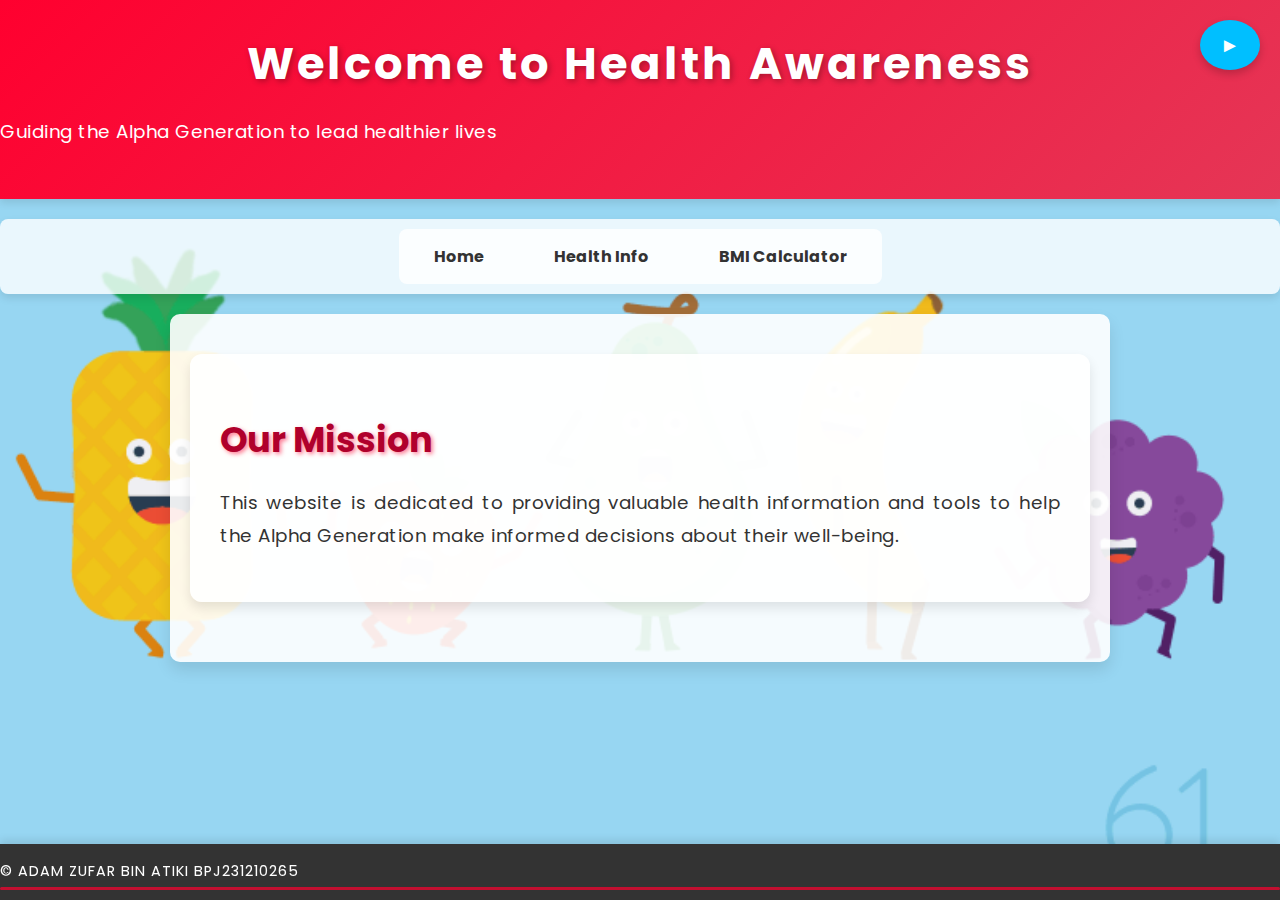
<file: index.html>
<!DOCTYPE html>
<html lang="en">
<head>
    <meta charset="UTF-8">
    <meta name="viewport" content="width=device-width, initial-scale=1.0">
    <title>Health Awareness for younger Generation</title>
    <link rel="stylesheet" href="styles.css">
    
</head>

<body>
    <header>
        <h1>Welcome to Health Awareness</h1>
        <p class="center-text">Guiding the Alpha Generation to lead healthier lives</p>
    </header>
    <nav>
        <ul>
            <li><a href="index.html">Home</a></li>
            <li><a href="health_info.html">Health Info</a></li>
            <li><a href="bmi_calculator.html">BMI Calculator</a></li>
        </ul>
    </nav>
    <main>
        <section>
            <h2>Our Mission</h2>
            
            <p>This website is dedicated to providing valuable health information and tools to help the Alpha Generation make informed decisions about their well-being.</p>
          

        </section>
    </main>
    <footer>
        <p>&copy; ADAM ZUFAR BIN ATIKI BPJ231210265</p>
    </footer>

    <button id="playPauseBtn" class="music-btn">&#9658;</button> 
    
    <audio id="backgroundMusic" loop>
        <source src="doublelife.mp3" type="audio/mpeg">
        Your browser does not support the audio element.
    </audio>
</body>
</html>
</file>
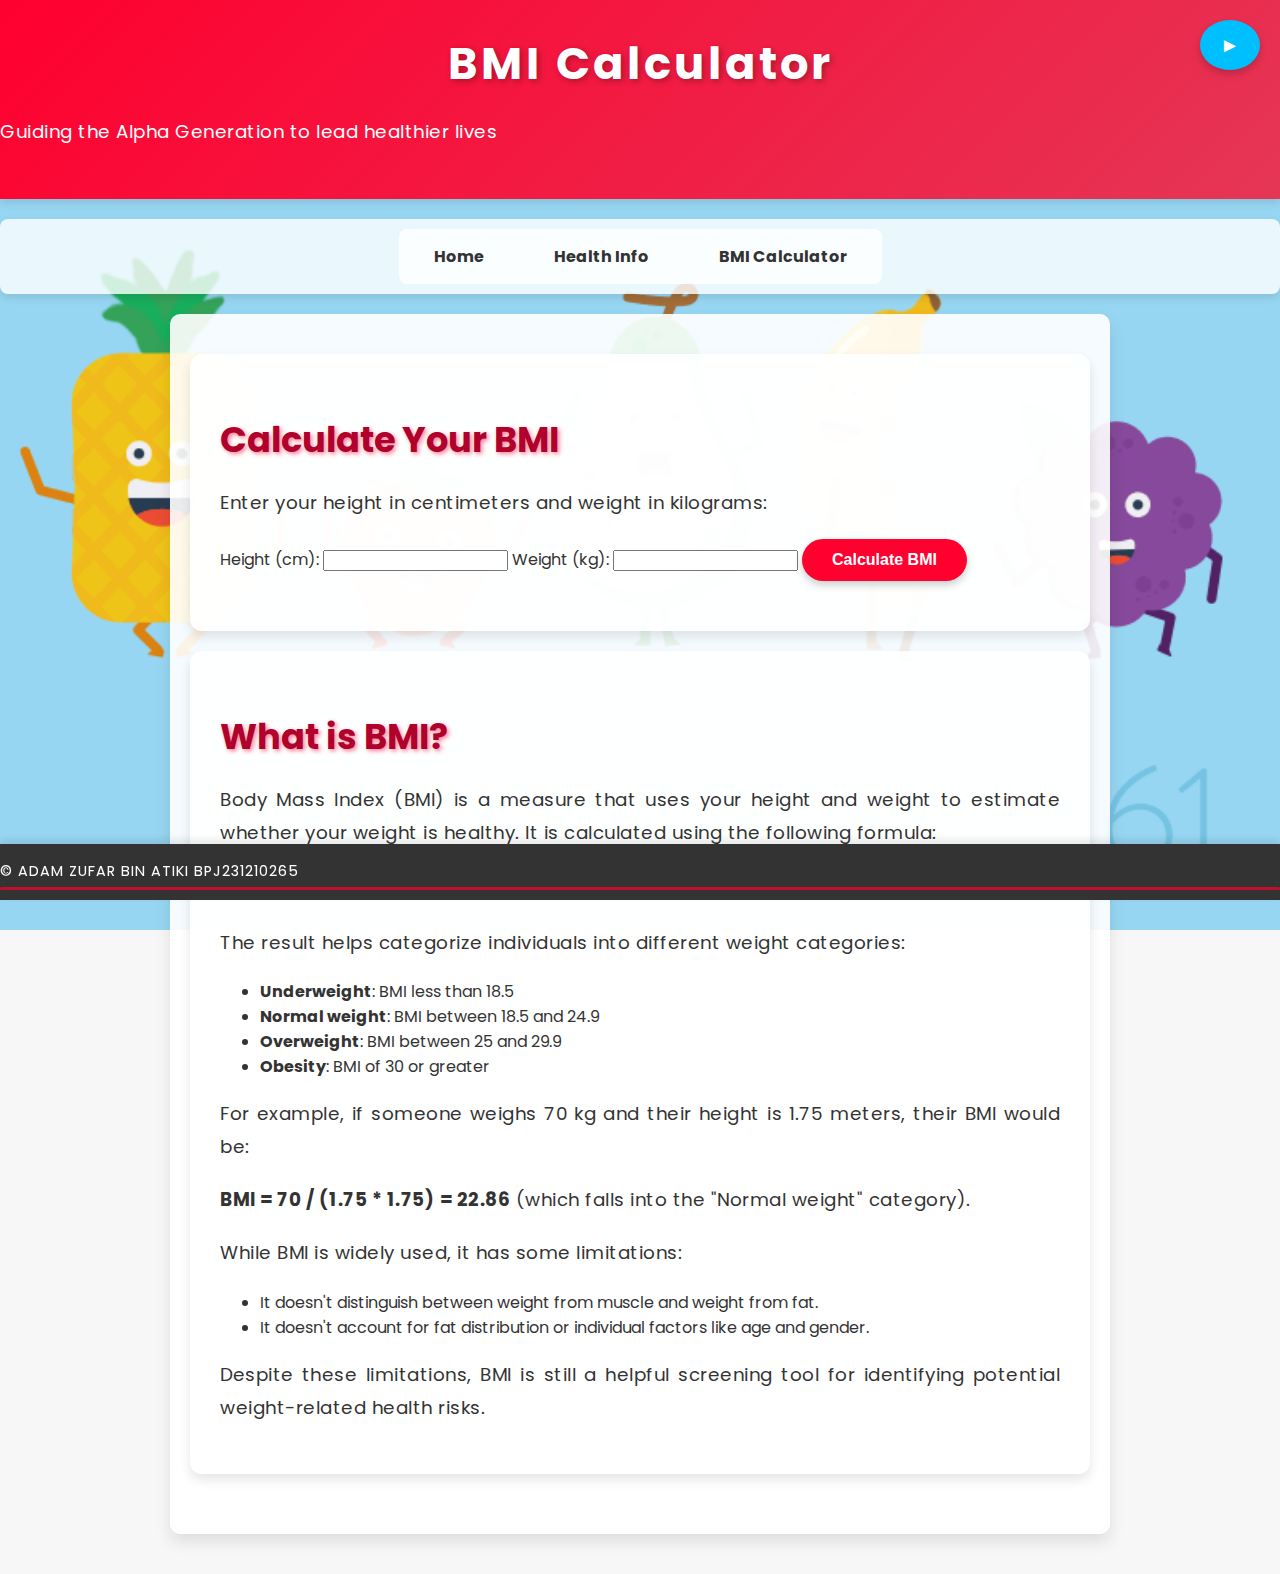
<file: bmi_calculator.html>
<!DOCTYPE html>
<html lang="en">
<head>
    <meta charset="UTF-8">
    <meta name="viewport" content="width=device-width, initial-scale=1.0">
    <title>BMI Calculator - Health Awareness</title>
    <link rel="stylesheet" href="styles.css">
    <script src="scripts.js" defer></script>
</head>

<body>
    <header>
        <h1>BMI Calculator</h1>
        <p class="center-text">Guiding the Alpha Generation to lead healthier lives</p>
    </header>
    <nav>
        <ul>
            <li><a href="index.html">Home</a></li>
            <li><a href="health_info.html">Health Info</a></li>
            <li><a href="bmi_calculator.html">BMI Calculator</a></li>
        </ul>
    </nav>
    <main>
        <section>
            <h2>Calculate Your BMI</h2>
            <p>Enter your height in centimeters and weight in kilograms:</p>
            <form id="bmiForm">
                <label for="height">Height (cm):</label>
                <input type="number" id="height" required>

                <label for="weight">Weight (kg):</label>
                <input type="number" id="weight" required>

                <button type="button" onclick="calculateBMI()">Calculate BMI</button>
            </form>
            <p id="result"></p>
        </section>

        <section>
            <h2>What is BMI?</h2>
            <p>Body Mass Index (BMI) is a measure that uses your height and weight to estimate whether your weight is healthy. It is calculated using the following formula:</p>
            <p><strong>BMI = Weight (kg) / Height (m)<sup>2</sup></strong></p>
            <p>The result helps categorize individuals into different weight categories:</p>
            <ul>
                <li><strong>Underweight</strong>: BMI less than 18.5</li>
                <li><strong>Normal weight</strong>: BMI between 18.5 and 24.9</li>
                <li><strong>Overweight</strong>: BMI between 25 and 29.9</li>
                <li><strong>Obesity</strong>: BMI of 30 or greater</li>
            </ul>
            <p>For example, if someone weighs 70 kg and their height is 1.75 meters, their BMI would be:</p>
            <p><strong>BMI = 70 / (1.75 * 1.75) = 22.86</strong> (which falls into the "Normal weight" category).</p>
            <p>While BMI is widely used, it has some limitations:</p>
            <ul>
                <li>It doesn't distinguish between weight from muscle and weight from fat.</li>
                <li>It doesn't account for fat distribution or individual factors like age and gender.</li>
            </ul>
            <p>Despite these limitations, BMI is still a helpful screening tool for identifying potential weight-related health risks.</p>
        </section>
        
        
    </main>
    <footer>
        <p>&copy; ADAM ZUFAR BIN ATIKI BPJ231210265</p>
    </footer>

    <button id="playPauseBtn" class="music-btn">&#9658;</button> 
    
    <audio id="backgroundMusic" loop>
        <source src="doublelife.mp3" type="audio/mpeg">
        Your browser does not support the audio element.
    </audio>

</body>
</html>
</file>
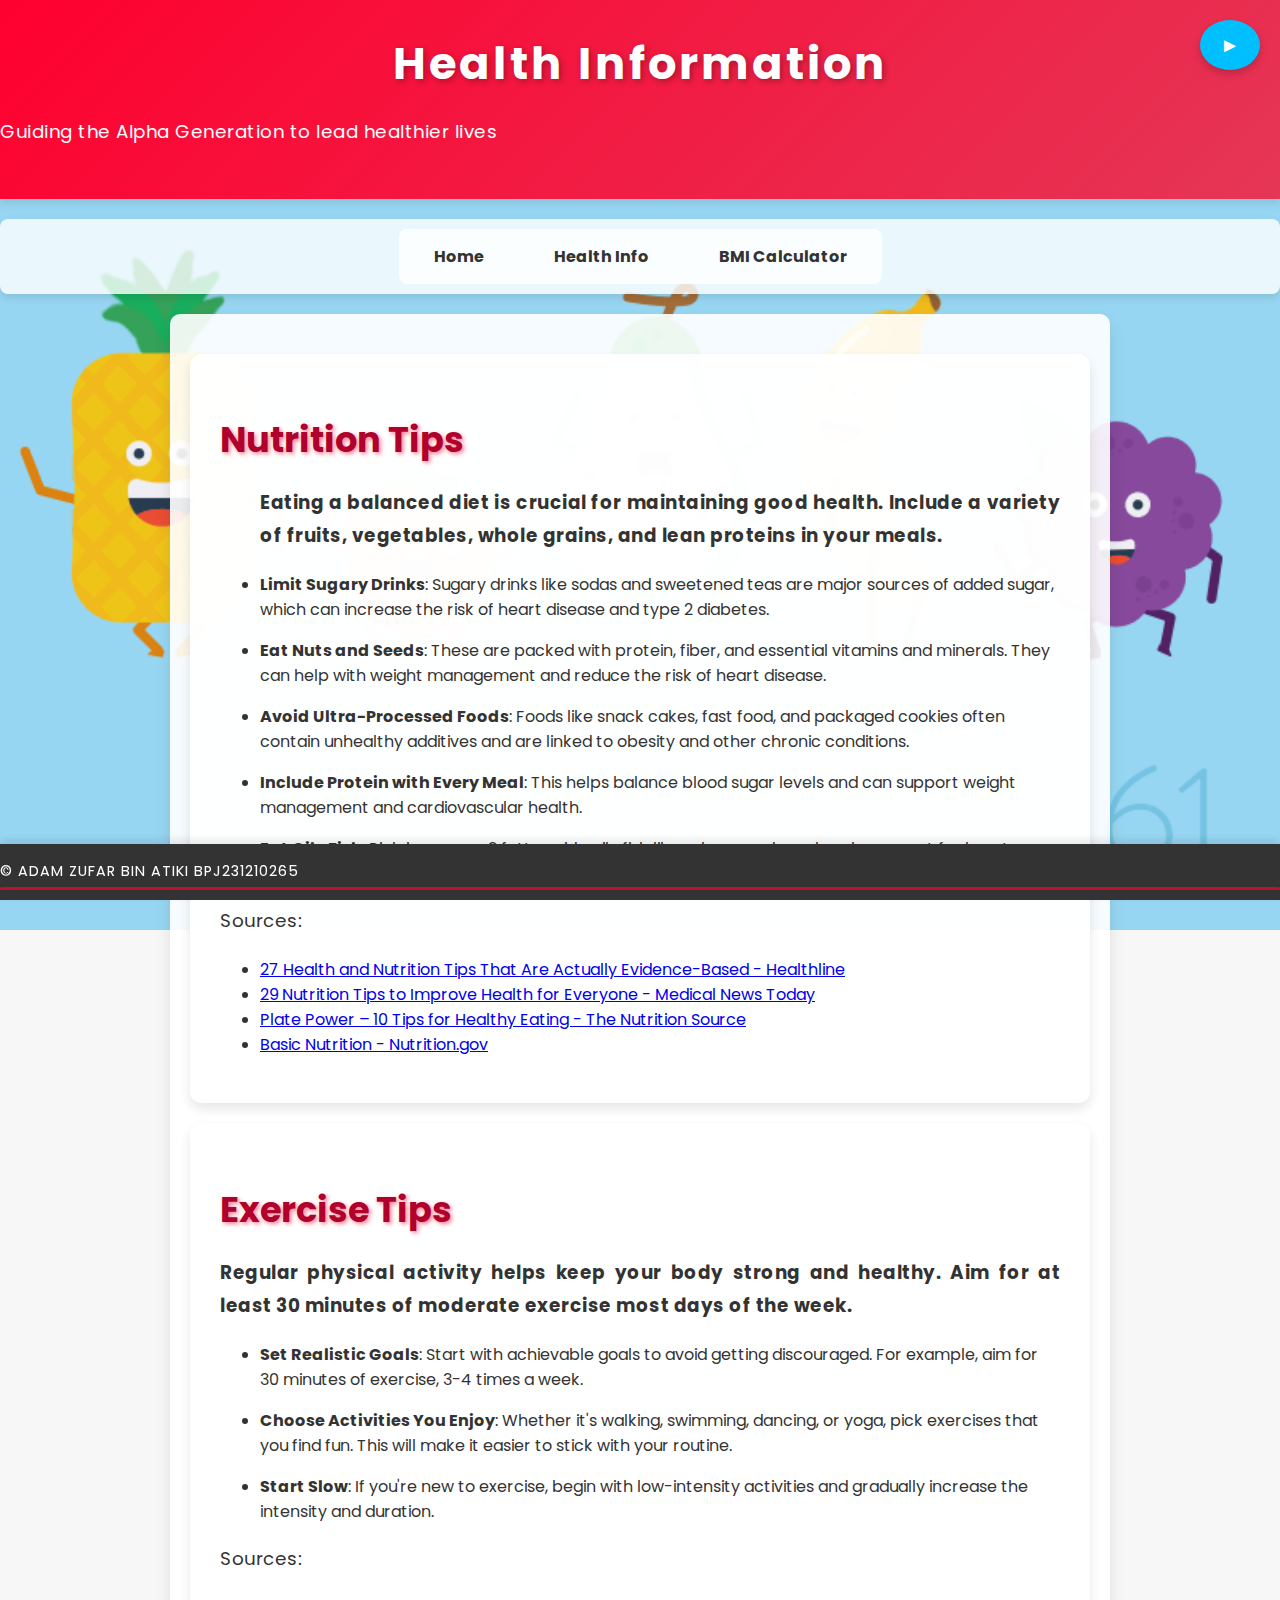
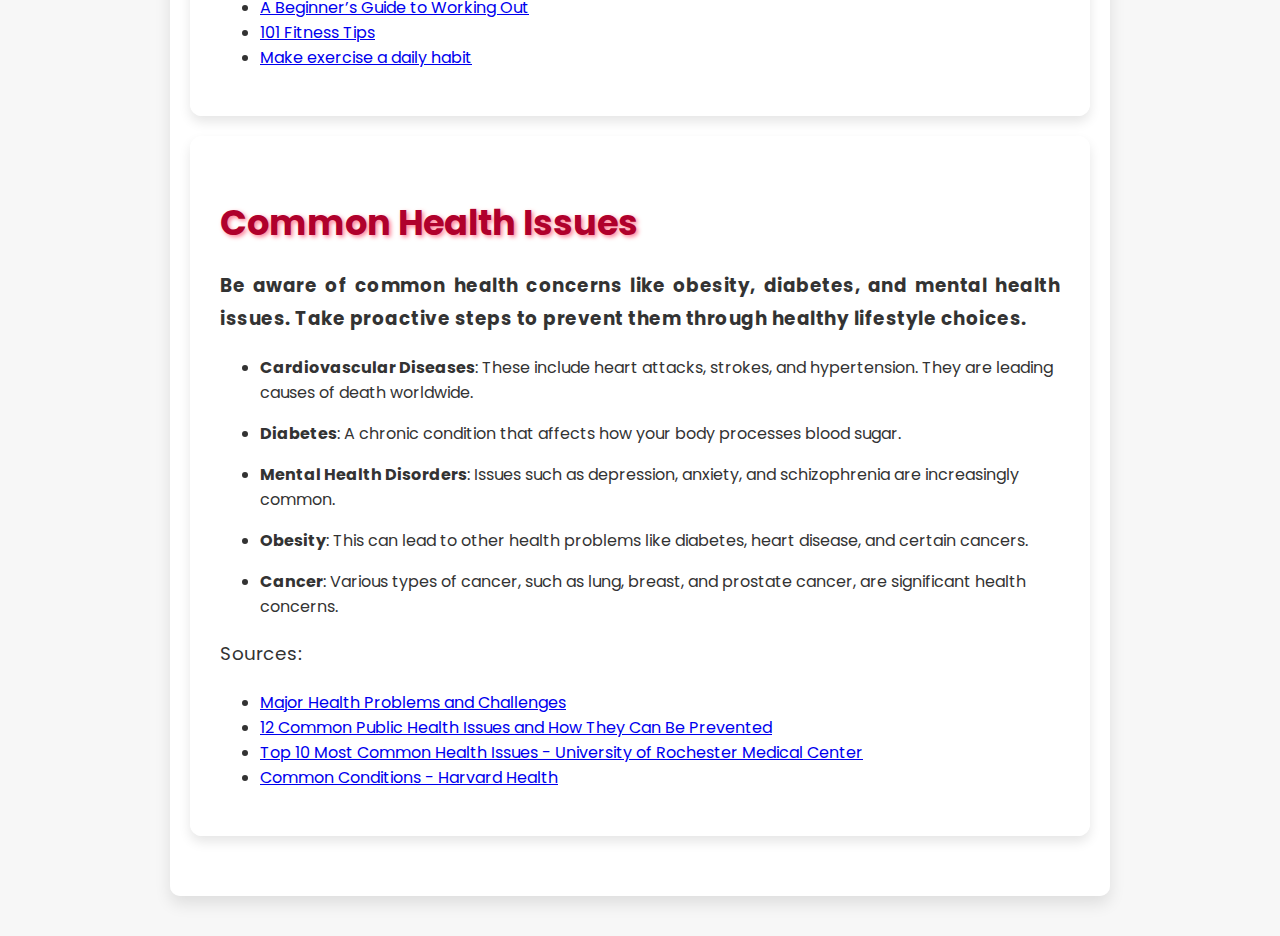
<file: health_info.html>
<!DOCTYPE html>
<html lang="en">
<head>
    <meta charset="UTF-8">
    <meta name="viewport" content="width=device-width, initial-scale=1.0">
    <title>Health Info - Health Awareness</title>
    <link rel="stylesheet" href="styles.css">
    <style>
       .nutrition-tips li,
        .health-problems li,
        .exercise-tips li {
            margin-bottom: 1em; /* Adds space between list items */
        }
    </style>
</head>
<body>
    <header>
        <h1>Health Information</h1>
        <p class="center-text">Guiding the Alpha Generation to lead healthier lives</p>
    </header>
    <nav>
        <ul>
            <li><a href="index.html">Home</a></li>
            <li><a href="health_info.html">Health Info</a></li>
            <li><a href="bmi_calculator.html">BMI Calculator</a></li>
        </ul>
    </nav>
    <main>
        <section>
            <h2>Nutrition Tips</h2>
            <ul class="nutrition-tips">
                <p><strong>Eating a balanced diet is crucial for maintaining good health. Include a variety of fruits, vegetables, whole grains, and lean proteins in your meals.</strong></p>
                <li><strong>Limit Sugary Drinks</strong>: Sugary drinks like sodas and sweetened teas are major sources of added sugar, which can increase the risk of heart disease and type 2 diabetes.</li>
                <li><strong>Eat Nuts and Seeds</strong>: These are packed with protein, fiber, and essential vitamins and minerals. They can help with weight management and reduce the risk of heart disease.</li>
                <li><strong>Avoid Ultra-Processed Foods</strong>: Foods like snack cakes, fast food, and packaged cookies often contain unhealthy additives and are linked to obesity and other chronic conditions.</li>
                <li><strong>Include Protein with Every Meal</strong>: This helps balance blood sugar levels and can support weight management and cardiovascular health.</li>
                <li><strong>Eat Oily Fish</strong>: Rich in omega-3 fatty acids, oily fish like salmon and mackerel are great for heart health and brain function.</li>
            </ul>
            <p>Sources:</p>
            <ul>
                <li><a href="https://www.healthline.com/nutrition/27-health-and-nutrition-tips" target="_blank">27 Health and Nutrition Tips That Are Actually Evidence-Based - Healthline</a></li>
                <li><a href="https://www.medicalnewstoday.com/articles/nutrition-tips" target="_blank">29 Nutrition Tips to Improve Health for Everyone - Medical News Today</a></li>
                <li><a href="https://nutritionsource.hsph.harvard.edu/2013/11/06/healthy-eating-ten-nutrition-tips-for-eating-right/" target="_blank">Plate Power – 10 Tips for Healthy Eating - The Nutrition Source</a></li>
                <li><a href="https://www.nutrition.gov/topics/basic-nutrition" target="_blank">Basic Nutrition - Nutrition.gov</a></li>
            </ul>
        </section>
        <section>
            <h2>Exercise Tips</h2>
            <p><strong>Regular physical activity helps keep your body strong and healthy. Aim for at least 30 minutes of moderate exercise most days of the week.</strong></p>
            <ul class="exercise-tips">
                <li><strong>Set Realistic Goals</strong>: Start with achievable goals to avoid getting discouraged. For example, aim for 30 minutes of exercise, 3-4 times a week.</li>
                <li><strong>Choose Activities You Enjoy</strong>: Whether it's walking, swimming, dancing, or yoga, pick exercises that you find fun. This will make it easier to stick with your routine.</li>
                <li><strong>Start Slow</strong>: If you're new to exercise, begin with low-intensity activities and gradually increase the intensity and duration.</li>
                           </ul>
            <p>Sources:</p>
            <ul>
                <li><a href="https://www.healthline.com/nutrition/how-to-start-exercising" target="_blank">A Beginner’s Guide to Working Out</a></li>
                <li><a href="https://gethealthyu.com/101-fitness-tips-that-rock/" target="_blank"> 101 Fitness Tips</a></li>
                <li><a href="https://nutritionsource.hsph.harvard.edu/2013/11/04/making-exercise-a-daily-habit-10-tips/" target="_blank">Make exercise a daily habit</a></li>
                
            </ul>
        </section>
        <section>
            <h2>Common Health Issues</h2>
            <p><strong>Be aware of common health concerns like obesity, diabetes, and mental health issues. Take proactive steps to prevent them through healthy lifestyle choices.</strong></p>
            <ul class="health-problems">
                <li><strong>Cardiovascular Diseases</strong>: These include heart attacks, strokes, and hypertension. They are leading causes of death worldwide.</li>
                <li><strong>Diabetes</strong>: A chronic condition that affects how your body processes blood sugar.</li>
                <li><strong>Mental Health Disorders</strong>: Issues such as depression, anxiety, and schizophrenia are increasingly common.</li>
                <li><strong>Obesity</strong>: This can lead to other health problems like diabetes, heart disease, and certain cancers.</li>
                <li><strong>Cancer</strong>: Various types of cancer, such as lung, breast, and prostate cancer, are significant health concerns.</li>
            </ul>
            <p>Sources:</p>
            <ul>
                <li><a href="https://bing.com/search?q=common+health+issues" target="_blank">Major Health Problems and Challenges</a></li>
                <li><a href="https://online.maryville.edu/blog/12-common-public-health-issues/" target="_blank">12 Common Public Health Issues and How They Can Be Prevented</a></li>
                <li><a href="https://www.urmc.rochester.edu/senior-health/common-issues/top-ten.aspx" target="_blank">Top 10 Most Common Health Issues - University of Rochester Medical Center</a></li>
                <li><a href="https://www.health.harvard.edu/category/common-conditions" target="_blank">Common Conditions - Harvard Health</a></li>
            </ul>
        </section>
    </main>
    <footer>
        <p>&copy; ADAM ZUFAR BIN ATIKI BPJ231210265 </p>
    </footer>

    <button id="playPauseBtn" class="music-btn">&#9658;</button> 
    
    <audio id="backgroundMusic" loop>
        <source src="doublelife.mp3" type="audio/mpeg">
        Your browser does not support the audio element.
    </audio>

</body>
</html>
</file>
<file: styles.css>
/* Importing the Poppins font */
@import url('https://fonts.googleapis.com/css2?family=Poppins:wght@400;600&display=swap');

body {
    font-family: 'Poppins', sans-serif;
    margin: 0;
    padding: 0;
    background-color: #f7f7f7;
    color: #333;
}

/* Cool gradient header with shadows and subtle animation */
header {
    
    background: linear-gradient(135deg, #ff002f, #e53656); /* Red gradient */
    color: white;
    padding: 30px 0;
    box-shadow: 0 4px 8px rgba(0, 0, 0, 0.1); /* Subtle shadow for depth */
    animation: slideIn 1s ease-out;
}

@keyframes slideIn {
    from {
        opacity: 0;
        transform: translateY(-100px);
    }
    to {
        opacity: 1;
        transform: translateY(0);
    }
}

header h1 {
    font-size: 2.8em;
    margin: 0;
    letter-spacing: 3px;
    text-align: center;
    text-shadow: 2px 2px 6px rgba(0, 0, 0, 0.3);
    animation: textGlow 2s infinite alternate;
}

@keyframes textGlow {
    0% {
        text-shadow: 2px 2px 5px rgba(255, 0, 47, 0.6);
    }
    100% {
        text-shadow: 4px 4px 10px rgba(255, 0, 47, 0.9);
    }
}

/* Centered navigation bar using flexbox */
/* Transparent navigation bar */
nav {
    text-align: center;
    margin: 20px 0;
    padding: 10px 0;
    background-color: rgba(255, 255, 255, 0.8); /* Semi-transparent white background */
    box-shadow: 0 4px 8px rgba(0, 0, 0, 0.1); /* Subtle shadow for depth */
    border-radius: 8px; /* Rounded corners */
}

/* Styles for the navigation list */
nav ul {
    list-style-type: none;
    padding: 0;
    margin: 0;
    display: inline-flex; /* Flexbox to display inline and center */
    justify-content: center; /* Center the nav items */
    background-color: rgba(255, 255, 255, 0.8); /* Semi-transparent white background */
    border-radius: 8px; /* Rounded corners */
    overflow: hidden;
}

/* Styles for nav items */
nav ul li {
    margin: 0 10px;
}

nav ul li a {
    color: #333; /* Dark text color for contrast */
    padding: 15px 25px;
    text-decoration: none;
    font-weight: bold;
    display: inline-block;
    border-radius: 8px;
    transition: background-color 0.3s ease, transform 0.3s ease;
}

nav ul li a:hover {
    background-color: rgba(255, 0, 47, 0.8); /* Semi-transparent red hover effect */
    color: white;
    transform: scale(1.05);
}


/* Main content with cool card-like sections */
main {
    padding: 40px 20px;
    max-width: 900px;
    margin: auto;
    background-color: rgba(255, 255, 255, 0.9); /* Semi-transparent white background */
    border-radius: 10px; /* Rounded corners */
    box-shadow: 0 8px 16px rgba(0, 0, 0, 0.1); /* Subtle shadow */
    margin-bottom: 40px;
}

main section {
    background-color: rgba(255, 255, 255, 0.9); /* Semi-transparent white background */
    padding: 30px;
    margin-bottom: 20px;
    border-radius: 12px; /* Rounded corners */
    box-shadow: 0 6px 12px rgba(0, 0, 0, 0.1); /* Subtle shadow */
    transition: transform 0.3s ease, box-shadow 0.3s ease;
}

main section:hover {
    transform: translateY(-10px); /* Lift effect on hover */
    box-shadow: 0 10px 20px rgba(0, 0, 0, 0.2); /* Stronger shadow */
}


h2 {
    color: #b0002c;
    font-size: 2.2em;
    margin-bottom: 20px;
    text-shadow: 2px 2px 4px rgba(255, 0, 47, 0.5);
}

p {
    line-height: 1.8;
    margin-bottom: 20px;
    font-size: 1.15em;
    text-align: justify;
    letter-spacing: 0.5px;
}


button {
    background-color: #ff002f;
    color: white;
    border: none;
    padding: 12px 30px;
    font-size: 16px;
    font-weight: bold;
    cursor: pointer;
    border-radius: 50px;
    box-shadow: 0 4px 8px rgba(0, 0, 0, 0.2); 
    transition: background-color 0.3s, transform 0.2s, box-shadow 0.2s ease-in-out;
}

button:hover {
    background-color: #e53656;
    transform: translateY(-5px); 
    box-shadow: 0 10px 20px rgba(0, 0, 0, 0.3); 
}


footer {
    background-color: #333;
    color: white;
    text-align: center;
    padding: 15px 0;
    position: fixed;
    bottom: 0;
    width: 100%;
    box-shadow: 0 -4px 8px rgba(0, 0, 0, 0.1);
}

footer p {
    position: relative;
    margin: 0;
    font-size: 0.9em;
    letter-spacing: 1px;
    animation: glowUnderline 2s ease-in-out infinite alternate;
}

footer p:after {
    content: '';
    position: absolute;
    left: 0;
    right: 0;
    bottom: -5px;
    height: 3px;
    background-color: #ff002f;
    border-radius: 2px;
    opacity: 0.7;
}


@keyframes glowUnderline {
    0% {
        text-shadow: 2px 2px 4px rgba(255, 0, 47, 0.5);
    }
    100% {
        text-shadow: 4px 4px 10px rgba(255, 0, 47, 0.9);
    }
}


html {
    scroll-behavior: smooth;
}

body {
    font-family: 'Poppins', sans-serif;
    margin: 0;
    padding: 0;
    background-image: url('fruits.gif'); /* Replace 'your-image.jpg' with the path to your image */
    background-size: cover; /* Ensures the image covers the entire background */
    background-position: center; /* Centers the image */
    background-repeat: no-repeat; /* Prevents the image from repeating */
    background-attachment: fixed; /* Keeps the background fixed during scrolling */
    color: #333;
}
.music-btn {
    position: absolute;
    top: 20px;
    right: 20px;
    background-color: #00BFFF;
    color: white;
    border: none;
    border-radius: 50%;
    width: 50px;
    height: 50px;
    font-size: 20px;
    cursor: pointer;
    display: flex;
    justify-content: center;
    align-items: center;
    transition: background-color 0.3s ease;
}

.music-btn:hover {
    background-color: #007BFF;
}
</file>
